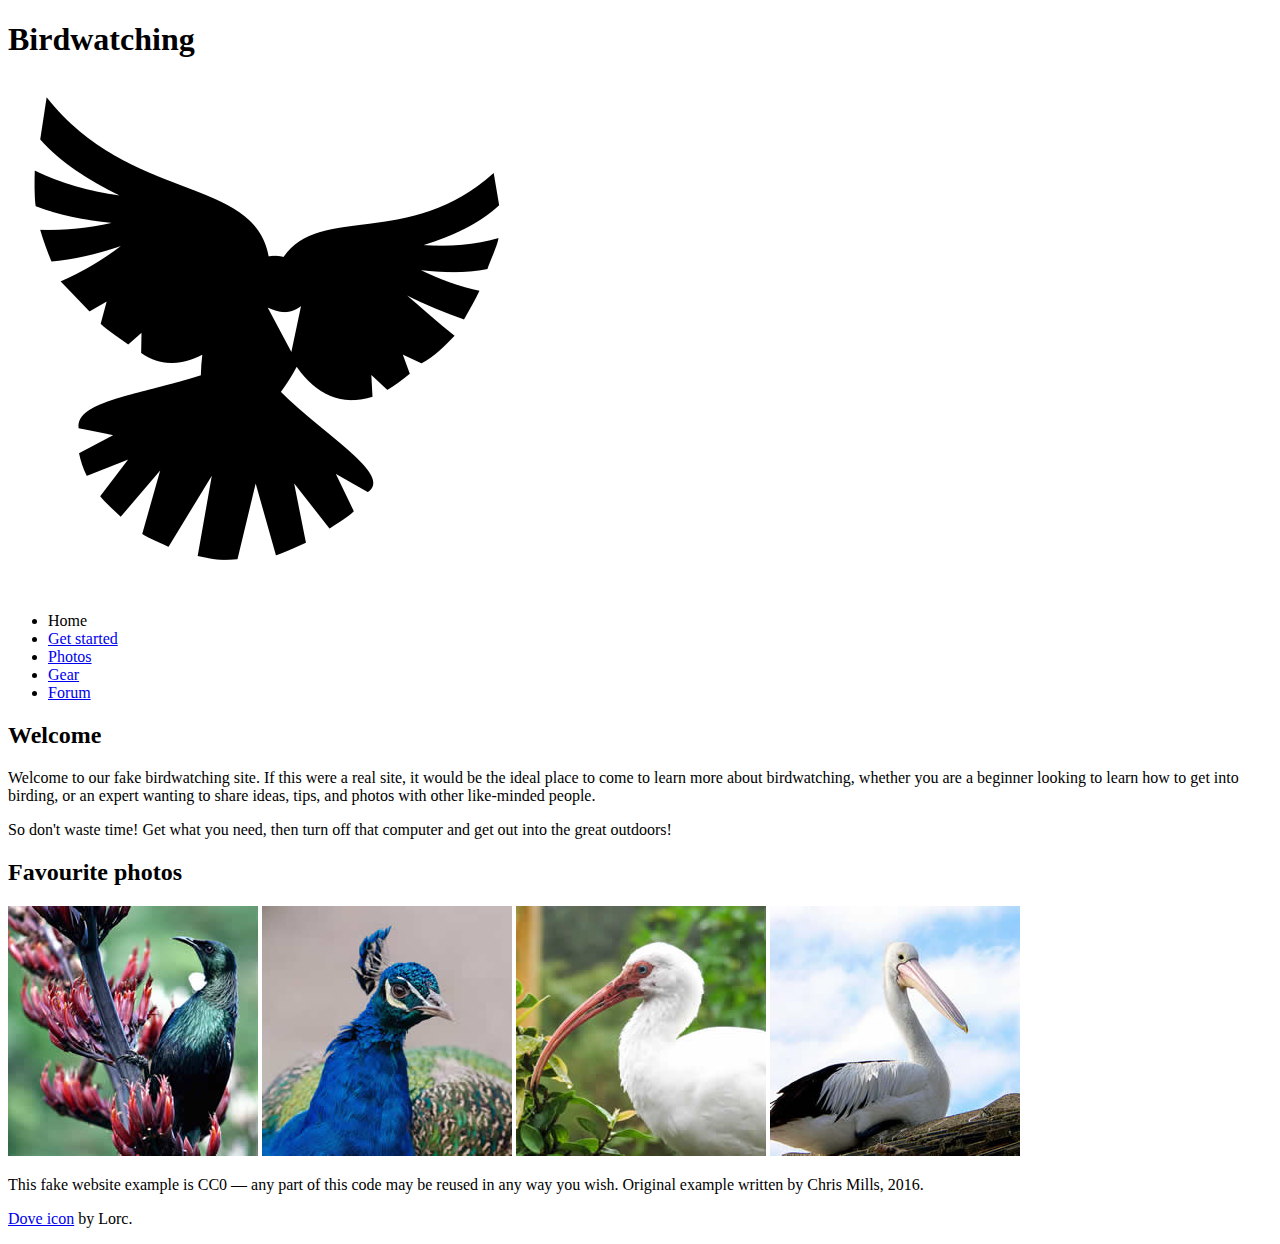
<file: ica/assets/index.html>
<!DOCTYPE html>
<html lang="en">
  <head>
    <meta charset="utf-8">
    <title>Birdwatching</title>
    <link href="https://fonts.googleapis.com/css?family=Roboto+Condensed:300%7CCinzel+Decorative:700" rel="stylesheet">

    <!--[if lt IE 9]>
      <script src="https://cdnjs.cloudflare.com/ajax/libs/html5shiv/3.7.3/html5shiv.js"></script>
    <![endif]-->
  </head>

  <body>

      <h1>Birdwatching</h1>
      <img src="dove.png" alt="a simple dove logo">


      <ul>
        <li><span>Home</span></li>
        <li><a href="#">Get started</a></li>
        <li><a href="#">Photos</a></li>
        <li><a href="#">Gear</a></li>
        <li><a href="#">Forum</a></li>
      </ul>


      <h2>Welcome</h2>

      <p>Welcome to our fake birdwatching site. If this were a real site, it would be the ideal place to come to learn more about birdwatching, whether you are a beginner looking to learn how to get into birding, or an expert wanting to share ideas, tips, and photos with other like-minded people.</p>

      <p>So don't waste time! Get what you need, then turn off that computer and get out into the great outdoors!</p>

      <h2>Favourite photos</h2>

      <a href="favorite-1.jpg"><img src="favorite-1_th.jpg" alt="Small black bird, black claws, long black slender beak, links to larger version of the image"></a>
      <a href="favorite-2.jpg"><img src="favorite-2_th.jpg" alt="Top half of a pretty bird with bright blue plumage on neck, light colored beak, blue headdress, links to larger version of the image"></a>
      <a href="favorite-3.jpg"><img src="favorite-3_th.jpg" alt="Top half of a large bird with white plumage, very long curved narrow light colored break, links to larger version of the image"></a>
      <a href="favorite-4.jpg"><img src="favorite-4_th.jpg" alt="Large bird, mostly white plumage with black plumage on back and rear, long straight white beak, links to larger version of the image"></a>


      <p>This fake website example is CC0 — any part of this code may be reused in any way you wish. Original example written by Chris Mills, 2016.</p>

      <p><a href="http://game-icons.net/lorc/originals/dove.html">Dove icon</a> by Lorc.</p>

  </body>
</html>
</file>
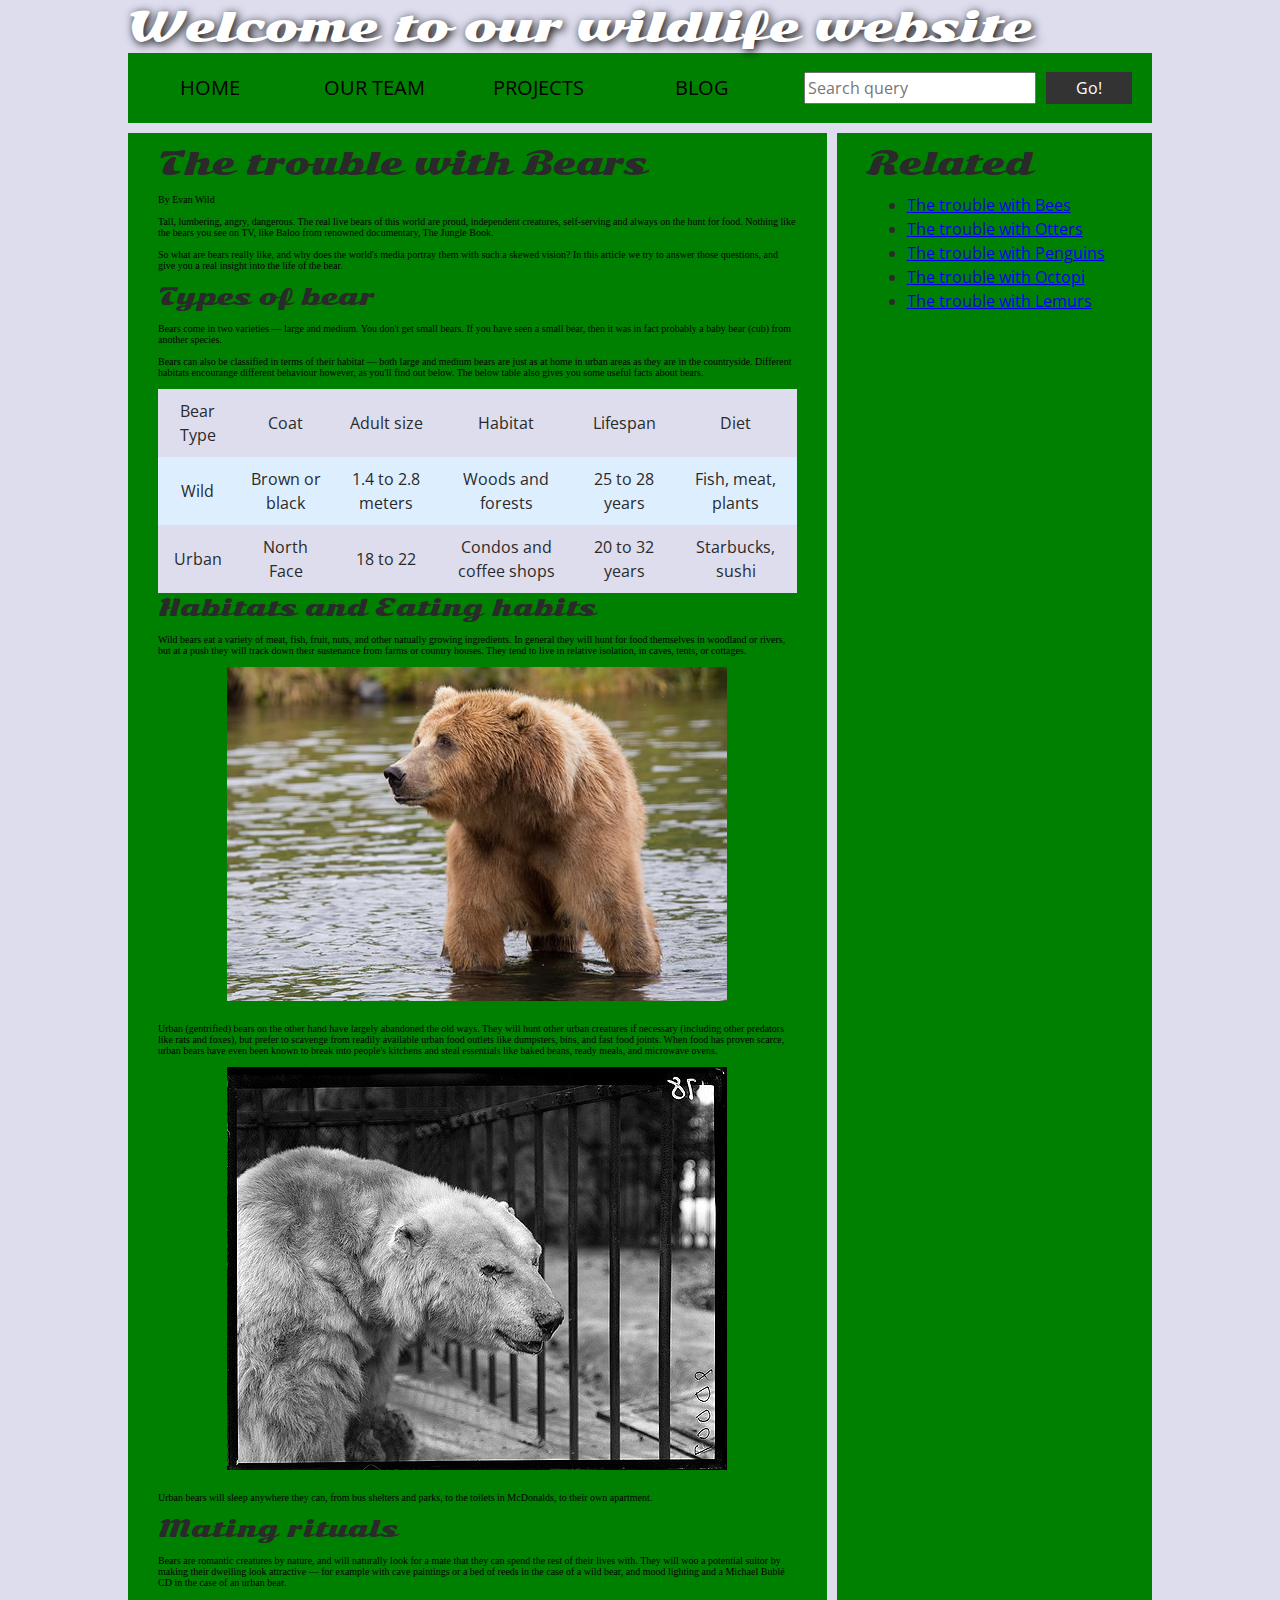
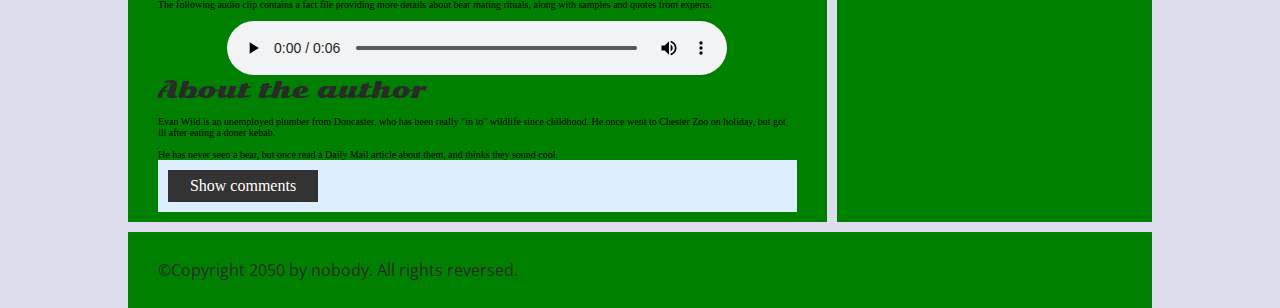
<file: wa/wa5/assessment-files/index.html>
<!DOCTYPE html>
<html>
  <head>
    <meta charset="utf-8">

    <title>Accessibility assessment</title>
    <link href="https://fonts.googleapis.com/css?family=Open+Sans+Condensed:300|Sonsie+One" rel="stylesheet" type="text/css">
    <link rel="stylesheet" href="style.css">

    <!-- the below three lines are a fix to get HTML5 semantic elements working in old versions of Internet Explorer-->
    <!--[if lt IE 9]>
      <script src="http://html5shiv.googlecode.com/svn/trunk/html5.js"></script>
    <![endif]-->
  </head>

  <body>
    <div class="header">
      <font size="7">Welcome to our wildlife website</font>
    </div>

    <div class="nav">
      <ul>
        <li><a href="#">Home</a></li>
        <li><a href="#">Our team</a></li>
        <li><a href="#">Projects</a></li>
        <li><a href="#">Blog</a></li>
      </ul>

      <form class="search">
        <input type="search" name="q" placeholder="Search query">
        <input type="submit" value="Go!">
      </form>
    </div>

    <main>
      <article>
        <font size="6">The trouble with Bears</font>
        <br><br>
        By Evan Wild
        <br><br>
        Tall, lumbering, angry, dangerous. The real live bears of this world are proud, independent creatures, self-serving and always on the hunt for food. Nothing like the bears you see on TV, like Baloo from renowned documentary, The Jungle Book.
        <br><br>
        So what are bears really like, and why does the world's media portray them with such a skewed vision? In this article we try to answer those questions, and give you a real insight into the life of the bear.
        <br><br>
        <font size="5">Types of bear</font>
        <br><br>
        Bears come in two varieties — large and medium. You don't get small bears. If you have seen a small bear, then it was in fact probably a baby bear (cub) from another species.
        <br><br>
        Bears can also be classified in terms of their habitat — both large and medium bears are just as at home in urban areas as they are in the countryside. Different habitats encourange different behaviour however, as you'll find out below. The below table also gives you some useful facts about bears.
        <br><br>
        <table>
          <thead>
            <tr>
              <td>Bear Type</td>
              <td>Coat</td>
              <td>Adult size</td>
              <td>Habitat</td>
              <td>Lifespan</td>
              <td>Diet</td>
            </tr>
          </thead>
          <tbody>
            <tr>
              <td>Wild</td>
              <td>Brown or black</td>
              <td>1.4 to 2.8 meters</td>
              <td>Woods and forests</td>
              <td>25 to 28 years</td>
              <td>Fish, meat, plants</td>
            </tr>
            <tr>
              <td>Urban</td>
              <td>North Face</td>
              <td>18 to 22</td>
              <td>Condos and coffee shops</td>
              <td>20 to 32 years</td>
              <td>Starbucks, sushi</td>
            </tr>
          </tbody>
        </table>

        <font size="5">Habitats and Eating habits</font>
        <br><br>
        Wild bears eat a variety of meat, fish, fruit, nuts, and other natually growing ingredients. In general they will hunt for food themselves in woodland or rivers, but at a push they will track down their sustenance from farms or country houses. They tend to live in relative isolation, in caves, tents, or cottages.
        <br><br>
        <img src="media/wild-bear.jpg">
        <br><br>
        Urban (gentrified) bears on the other hand have largely abandoned the old ways. They will hunt other urban creatures if necessary (including other predators like rats and foxes), but prefer to scavenge from readily available urban food outlets like dumpsters, bins, and fast food joints. When food has proven scarce, urban bears have even been known to break into people's kitchens and steal essentials like baked beans, ready meals, and microwave ovens.
        <br><br>
        <img src="media/urban-bear.jpg">
        <br><br>
        Urban bears will sleep anywhere they can, from bus shelters and parks, to the toilets in McDonalds, to their own apartment.
        <br><br>
        <font size="5">Mating rituals</font>
        <br><br>
        Bears are romantic creatures by nature, and will naturally look for a mate that they can spend the rest of their lives with. They will woo a potential suitor by making their dwelling look attractive — for example with cave paintings or a bed of reeds in the case of a wild bear, and mood lighting and a Michael Bublé CD in the case of an urban bear.
        <br><br>
        The following audio clip contains a fact file providing more details about bear mating rituals, along with samples and quotes from experts.
        <br><br>
        <audio controls>
          <source src="media/bear.mp3" type="audio/mp3">
          <source src="media/bear.ogg" type="audio/ogg">
          <p>It looks like your browser doesn't support HTML5 audio players.</p>
        </audio>

        <aside>

          <font size="5">About the author</font>
        <br><br>
          Evan Wild is an unemployed plumber from Doncaster, who has been really "in to" wildlife since childhood. He once went to Chester Zoo on holiday, but got ill after eating a doner kebab.
        <br><br>
          He has never seen a bear, but once read a Daily Mail article about them, and thinks they sound cool.

        </aside>
        <section class="comments">
          <div class="show-hide">Show comments</div>

          <div class="comment-wrapper">

            <font size="6">Add comment</font>

            <form class="comment-form">
              <div class="flex-pair">
                Your name:
                <input type="text" name="name" id="name" placeholder="Enter your name">
              </div>
              <div class="flex-pair">
                Your comment:
                <input type="text" name="comment" id="comment" placeholder="Enter your comment">
              </div>
              <div>
                <input type="submit" value="Submit comment">
              </div>
            </form>

            <font size="6">Comments</font>

            <ul class="comment-container">

              <li>

                <p>Bob Fossil</p>

                <p>Oh I am so glad you taught me all about the big brown angry guys in the woods. With their sniffing little noses and their bad attitudes, they can sure be a menace — I was thinking of putting them all in a truck and driving them outta here. I run a zoo, you know.</p>

              </li>

            </ul>

          </div>
        </section>
      </article>

      <div class="secondary">
        <font size="6">Related</font>

        <ul>
          <li><a href="#">The trouble with Bees</a></li>
          <li><a href="#">The trouble with Otters</a></li>
          <li><a href="#">The trouble with Penguins</a></li>
          <li><a href="#">The trouble with Octopi</a></li>
          <li><a href="#">The trouble with Lemurs</a></li>
        </ul>
      </div>
    </main>

    <footer>
      <p>©Copyright 2050 by nobody. All rights reversed.</p>
    </footer>

    <script src="main.js"></script>

  </body>
</html>
</file>
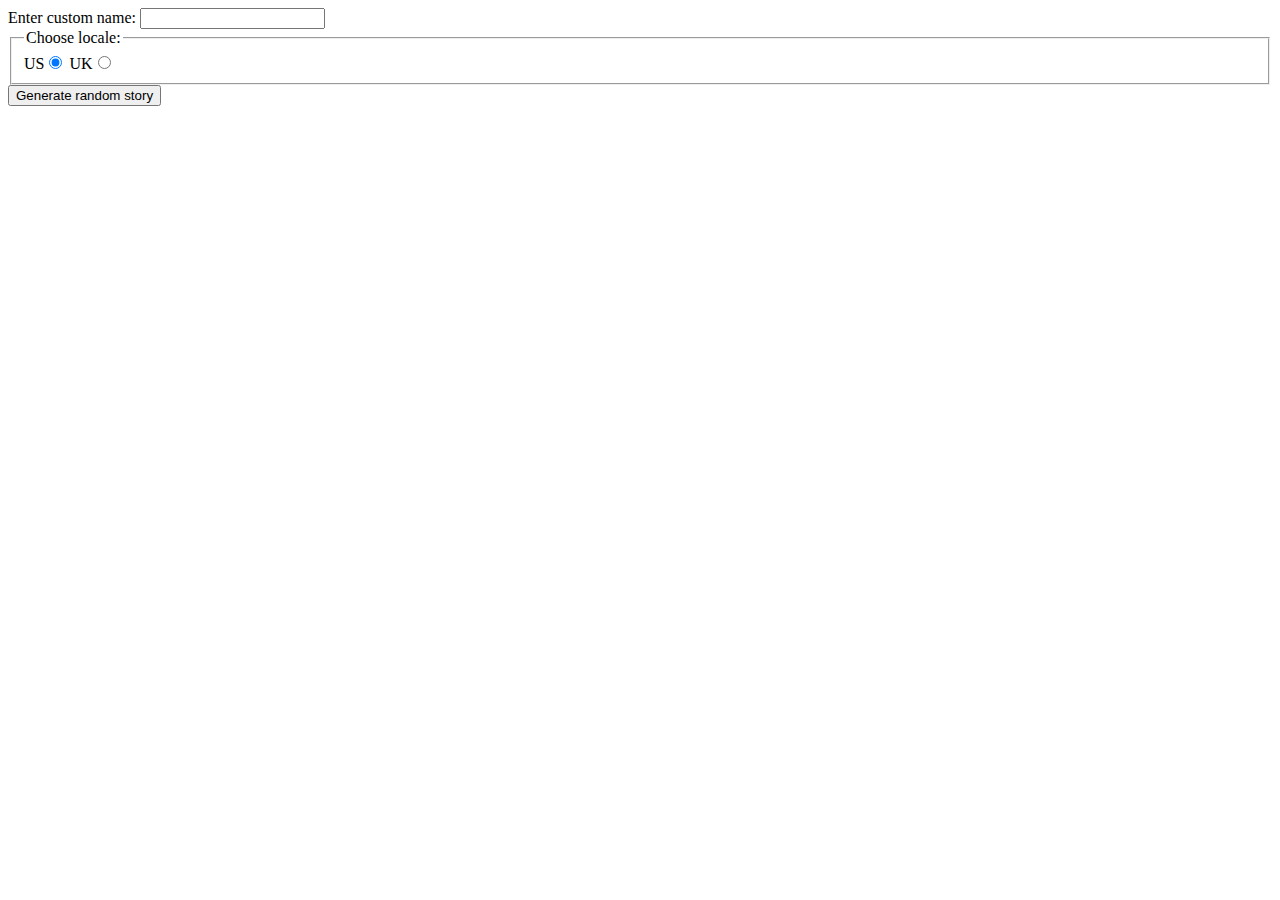
<file: ica/ica11.html>
<!DOCTYPE html>
<html lang="en">
    <head>
        <title>ICA11</title>
        <meta charset="UTF-8">
    </head>
<body>
    <div>
  <label for="custom-name">Enter custom name:</label>
  <input id="custom-name" type="text" placeholder="" />
</div>
<fieldset>
  <legend>Choose locale:</legend>
  <label for="us">US</label
  ><input id="us" type="radio" name="uk-us" value="us" checked />
  <label for="uk">UK</label
  ><input id="uk" type="radio" name="uk-us" value="uk" />
</fieldset>
<div>
  <button class="generate">Generate random story</button>
</div>
<!-- Thanks a lot to Willy Aguirre for his help with the code for this assessment -->
<p class="story"></p>
    <script>
// Complete variable definitions and random function
const customName = document.getElementById("custom-name");
const generateBtn = document.querySelector(".generate");
const story = document.querySelector(".story");

function randomValueFromArray(array) {
  const random = Math.floor(Math.random() * array.length);
  return array[random];
}

// Raw text strings
const characters = ["Ruby the Toad", "Don Don", "Jack the Giant"];
const places = ["the orange juice factory", "the dungeon", "Albuquerque"];
const events = ["flew to the nearest hardware store", "recited poetry on the spot", "chugged a gallon of milk"];

// Partial return random string function
function returnRandomStoryString() {
  const randomCharacter = randomValueFromArray(characters);
  const randomPlace = randomValueFromArray(places);
  const randomEvent = randomValueFromArray(events);

  let storyText = `It was 94 Fahrenheit outside, so ${randomCharacter} went for a walk. When they got to ${randomPlace}, they stared in horror for a few moments, then ${randomEvent}. Bob saw the whole thing, but was not surprised — ${randomCharacter} weighs 300 pounds, and it was a hot day.`;

  return storyText;
}

// Event listener and partial generate function definition
generateBtn.addEventListener("click", generateStory);

function generateStory() {
  let newStory = returnRandomStoryString();

  if (customName.value !== "") {
    const name = customName.value;
    newStory = newStory.replace("Bob", name);
  }

  if (document.getElementById("uk").checked) {
    const weight = `${Math.round(300 / 14)} stone`;
    const temperature = `${Math.round((94 - 32) * (5 / 9))} Celsius`;
    newStory = newStory.replace("300 pounds", weight);
    newStory = newStory.replace("94 Fahrenheit", temperature);
  }

  story.textContent = newStory;
  story.style.visibility = "visible";
}
    </script>

</body>
</html>
</file>
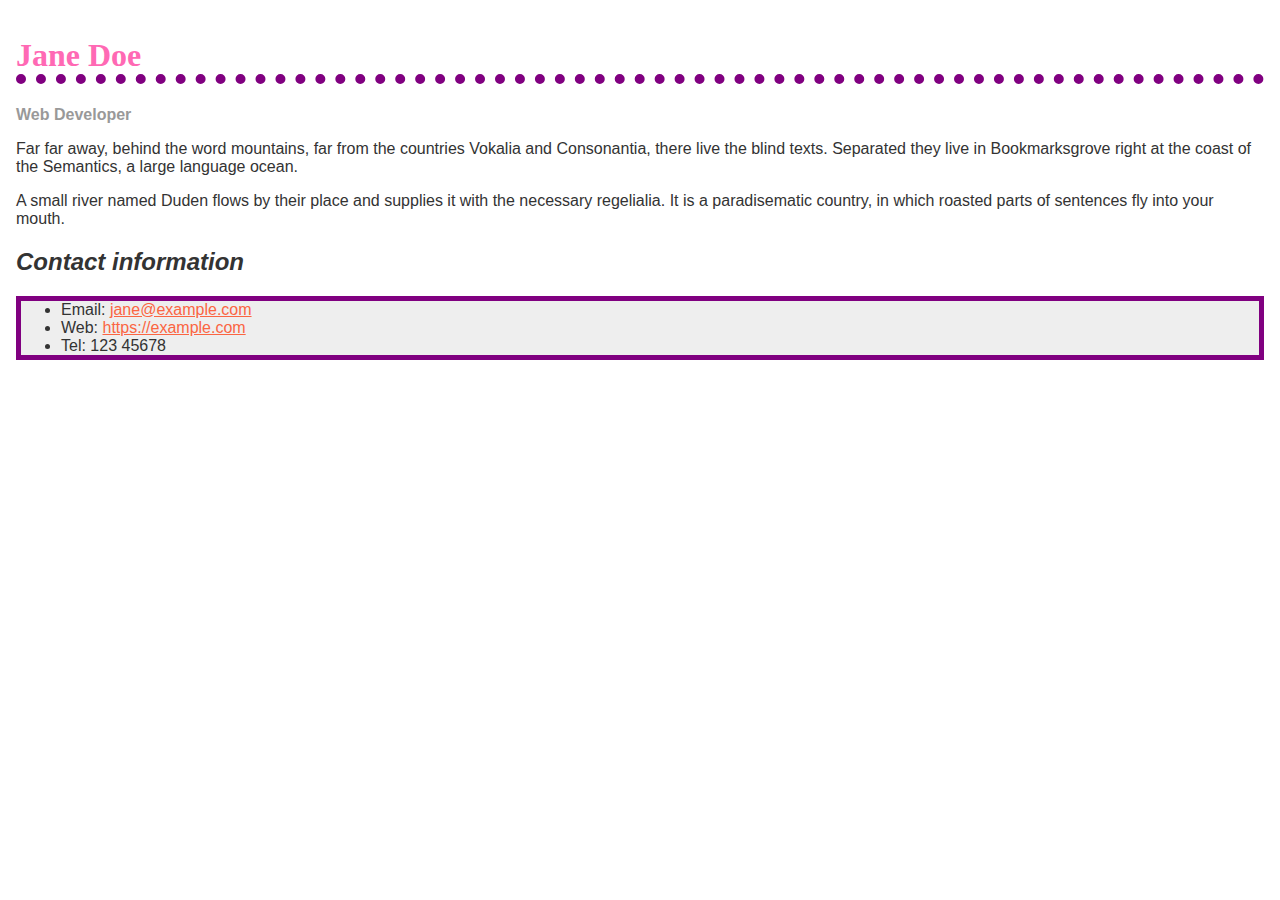
<file: ica/ica7.html>
<!doctype html>
<html lang="en">
  <head>
    <meta charset="utf-8" />
    <meta name="viewport" content="width=device-width" />
    <title>Formatting a biography</title>
    <link rel="stylesheet" href="css\ica7.css">
    
  </head>

  <body>
    <h1>Jane Doe</h1>
    <div class="job-title">Web Developer</div>
    <p>
      Far far away, behind the word mountains, far from the countries Vokalia
      and Consonantia, there live the blind texts. Separated they live in
      Bookmarksgrove right at the coast of the Semantics, a large language
      ocean.
    </p>

    <p>
      A small river named Duden flows by their place and supplies it with the
      necessary regelialia. It is a paradisematic country, in which roasted
      parts of sentences fly into your mouth.
    </p>

    <h2>Contact information</h2>
    <ul>
      <li>
        Email:
        <a href="mailto:jane@example.com">jane@example.com</a>
      </li>
      <li>
        Web:
        <a href="https://example.com">https://example.com</a>
      </li>
      <li>Tel: 123 45678</li>
    </ul>
  </body>
</html>
</file>
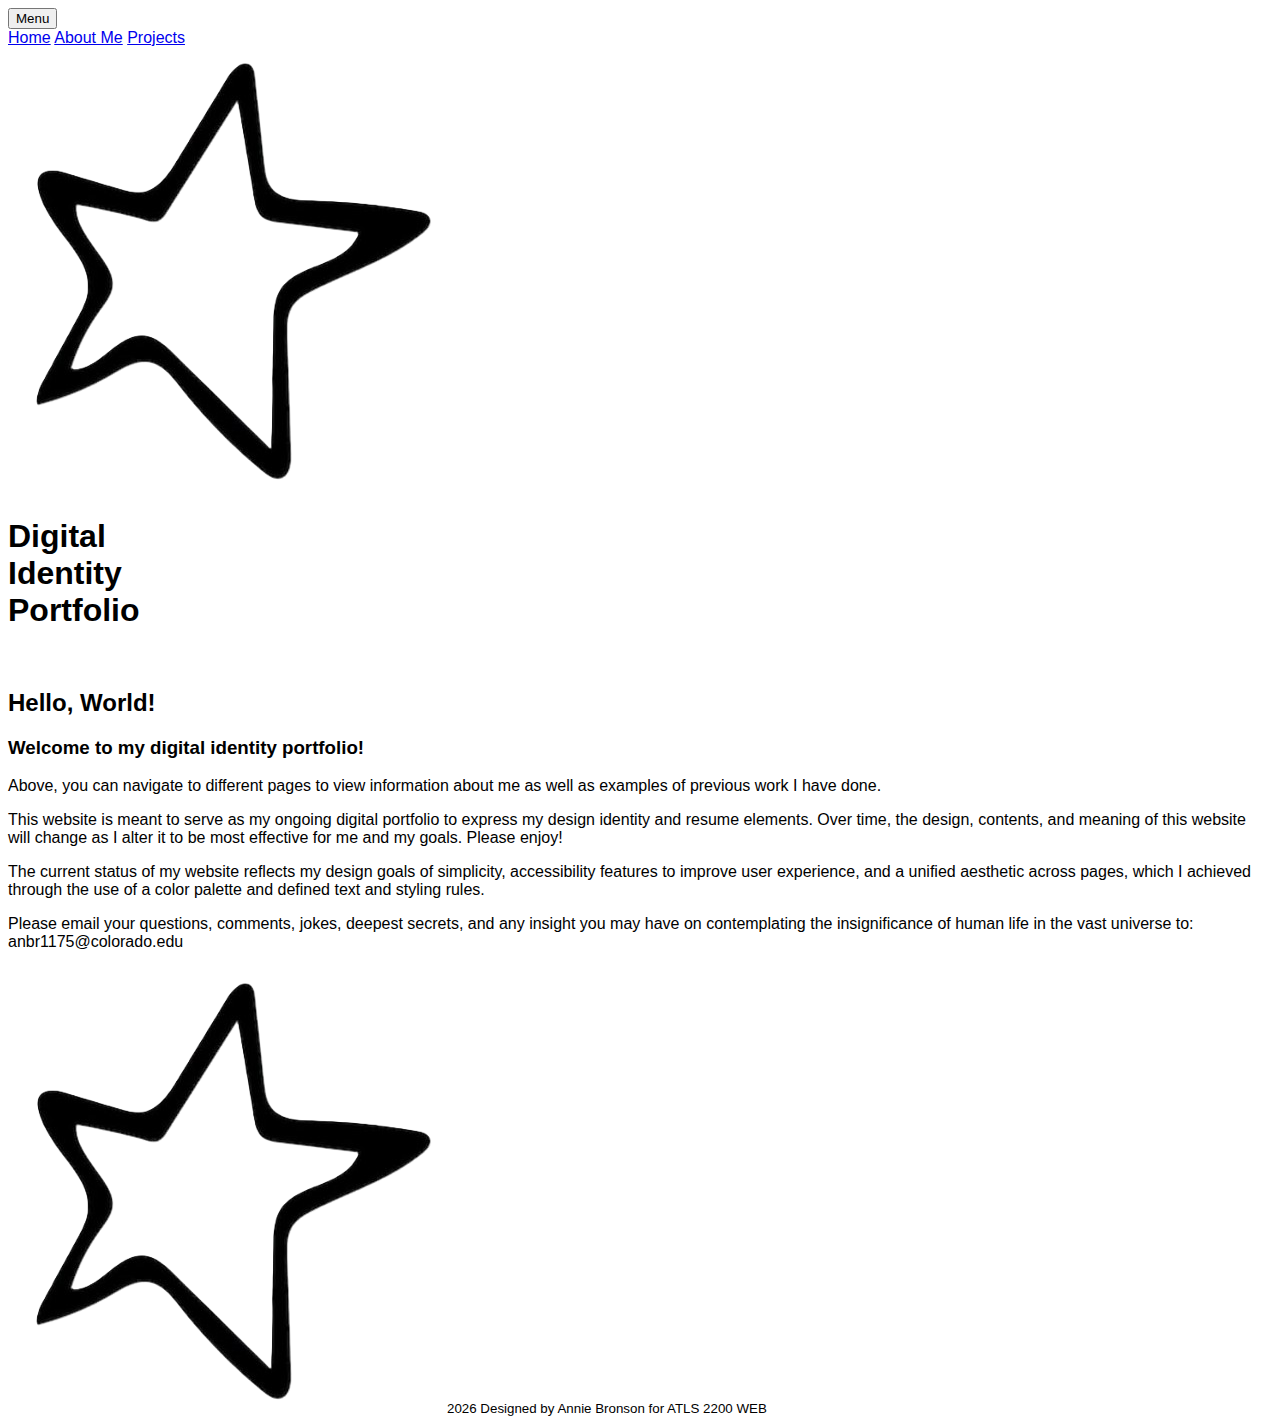
<file: midterm/dip.html>
<!DOCTYPE html>
<html lang="en">
    <head>
        <meta charset="UTF-8">
        <meta name="viewport" content="width=device-width, initial-scale=1.0">
        <title>Digital Identity Portfolio: Web Midterm</title>
        <link href="dip.css" rel="stylesheet">
        <link href="dip_abtme.html" rel="pages">
        <link href="dip_proj.html" rel="pages">
        <link rel="preconnect" href="https://fonts.googleapis.com">
        <link rel="preconnect" href="https://fonts.gstatic.com" crossorigin>
        <link href="https://fonts.googleapis.com/css2?family=Archivo+Black&family=SN+Pro:ital,wght@0,200..900;1,200..900&display=swap" rel="stylesheet">
    </head>

    <body>

        <header>            
            
            <nav class="menu">
                <div class="dropdown">
                    <button class="dropbtn">Menu</button>
                    <div class="dropdown-contents">
                        <a href="dip.html">Home</a>
                        <a href="dip_abtme.html">About Me</a>
                        <a href="dip_proj.html">Projects</a>
                    </div>
                </div>
            </nav>
            <img src="whitestar.png" alt="star" class="starmain">
            <h1>Digital<br>Identity<br>Portfolio</h1>
        </header>

        <section>
            <br>
            <h2>Hello, World!</h2>
        </section>

        <article>
            <h3>Welcome to my digital identity portfolio!</h3>
            <p>Above, you can navigate to different pages to view information about me as well as examples of previous work I have done.</p>
            <p>This website is meant to serve as my ongoing digital portfolio to express my design identity and resume elements. Over time, the design, contents, and meaning of this website will change as I alter it to be most effective for me and my goals. Please enjoy!</p>
            <p>The current status of my website reflects my design goals of simplicity, accessibility features to improve user experience, and a unified aesthetic across pages, which I achieved through the use of a color palette and defined text and styling rules.</p>
            <p>Please email your questions, comments, jokes, deepest secrets, and any insight you may have on contemplating the insignificance of human life in the vast universe to: anbr1175@colorado.edu </p>
        </article>


        <footer>
            <img src="whitestar.png" alt="star" class="star"><small>2026 Designed by Annie Bronson for ATLS 2200 WEB</small>
        </footer>
    </body>

</html>
</file>
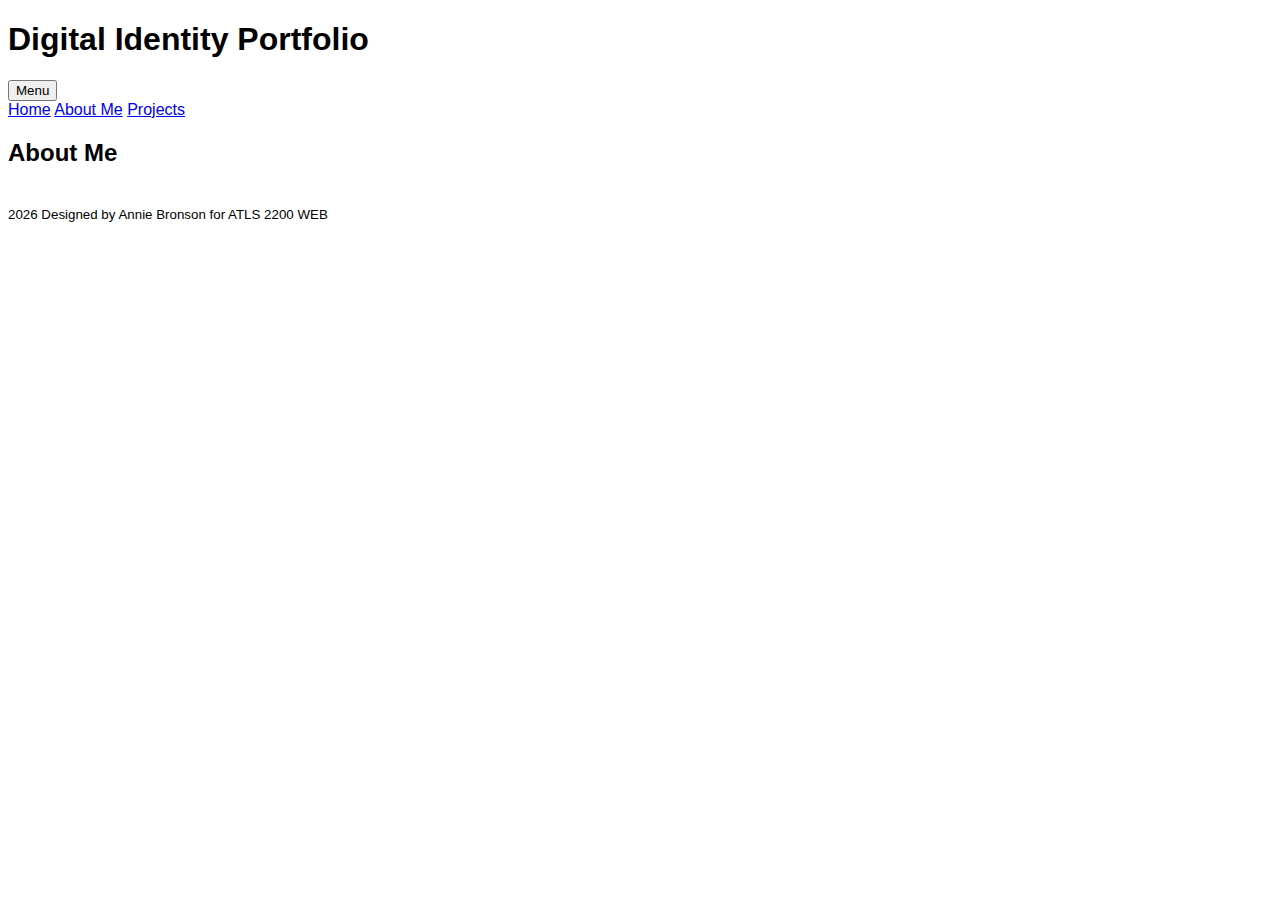
<file: midterm/dip_abtme.html>
<!DOCTYPE html>
<html lang="en">
    <head>
        <meta charset="UTF-8">
        <meta name="viewport" content="width=device-width, initial-scale=1.0">
        <title>Digital Identity Portfolio: Web Midterm</title>
        <link href="dip.css" rel="stylesheet">
        <link href="dip.html">
        <link href="dip_proj.html">
        <link rel="preconnect" href="https://fonts.googleapis.com">
        <link rel="preconnect" href="https://fonts.gstatic.com" crossorigin>
        <link href="https://fonts.googleapis.com/css2?family=Archivo+Black&family=SN+Pro:ital,wght@0,200..900;1,200..900&display=swap" rel="stylesheet">
    </head>

    <body>

        <header>            
            <span><h1>Digital Identity Portfolio</h1></span>
            <nav class="menu">
                <div class="dropdown">
                    <button class="dropbtn">Menu</button>
                    <div class="dropdown-contents">
                        <a href="dip.html">Home</a>
                        <a href="dip_abtme.html">About Me</a>
                        <a href="dip_proj.html">Projects</a>
                    </div>
                </div>
            </nav>
        </header>

        <section>
            <h2>About Me</h2>
        </section>


        <footer>
        <small> 
            <br>2026 Designed by Annie Bronson for ATLS 2200 WEB 
        </small>
        </footer>
    </body>

</html>
</file>
<file: wa/wa5/assessment-files/style.css>
/* || General setup */

html, body {
  margin: 0;
  padding: 0;
}

html {
  font-size: 10px;
  background-color: #dde;
}

body {
  width: 80%;
  min-width: 1024px;
  margin: 0 auto;
}

/* || typography */

font[size="7"], font[size="6"], font[size="5"] {
  font-family: 'Sonsie One', cursive;
  color: #2a2a2a;
}

p, input, li, table, label {
  font-family: 'Open Sans Condensed', sans-serif;
  color: #2a2a2a;
}

font[size="7"] {
  font-size: 4rem;
  text-align: center;
  color: white;
  text-shadow: 2px 2px 10px black;
}

font[size="6"] {
  font-size: 3rem;
  text-align: center;
}

font[size="5"] {
  font-size: 2.2rem;
}

p, li, table {
  font-size: 1.6rem;
  line-height: 1.5;
}

/* || header layout */

div[class="nav"], article, footer, .secondary {
  background-color: green;
}

article, footer, .secondary {
  padding: 10px 30px;
}

article {
  margin-right: 10px;
}

div[class="nav"] {
  height: 50px;
  background-color: ff80ff;
  display: flex;
  padding: 1% 0;
  margin-bottom: 10px;
}

div[class="nav"] ul {
  padding: 0;
  list-style-type: none;
  flex: 2;
  display: flex;
}

div[class="nav"] li {
  display: inline;
  text-align: center;
  flex: 1;
}

div[class="nav"] a {
  display: inline-block;
  font-size: 2rem;
  text-transform: uppercase;
  text-decoration: none;
  color: black;
}

div[class="nav"] .search {
  flex: 1;
  display: flex;
  align-items: center;
  height: 100%;
  padding: 0 2em;
}

.search input {
  font-size: 1.6rem;
  height: 32px;
}

.search input[type="search"] {
  flex: 3;
}

.search input[type="submit"] {
  flex: 1;
  margin-left: 1rem;
  background: #333;
  border: 0;
  color: white;
}

/* || main layout */

main {
  display: flex;
}

article {
  flex: 5;
}

.secondary {
  flex: 2;
}

footer {
  margin-top: 10px;
}

/* Table styling */

table {
  width: 100%;
  background-color: #dde;
  border-collapse: collapse;
}

th, td {
  padding: 10px;
}

td {
  text-align: center;
}

th[scope="col"] {
  border-bottom: 1px solid black;
}

tbody tr:nth-child(odd) {
  background-color: #def;
}

/* styling content images and audio */

img, audio {
  display: block;
  margin: 0 auto;
}

audio {
  width: 500px;
}

/* Comments styling */

.comments {
  background-color: #def;
  padding: 10px;
}

.show-hide {
  cursor: pointer;
}

.comments font[size="6"] {
  font-size: 2rem;
}

.comments font[size="6"]:nth-of-type(2) {
  margin-bottom: 0;
}

.comment-form {
  margin-bottom: 3rem;
}

.comment-form .flex-pair {
  display: flex;
  padding: 0 3rem 1rem;
}

.comment-form label {
  align-self: center;
  flex: 2;
  text-align: right;
}

.comment-form input {
  margin-left: 1rem;
  flex: 6;
}

.show-hide {
  text-align: center;
  width: 150px;
}

.comment-form input, .comment-form label, .show-hide {
  font-size: 1.6rem;
  line-height: 32px;
}

.comment-form input[type="submit"], .show-hide {
  background: #333;
  border: 0;
  color: white;
}

.comment-form input[type="submit"] {
  width: 30%;
  display: block;
  margin: 0 auto;
}

.comment-container {
  margin-top: 0;
}

.comment-container li {
  list-style-type: none;
  display: flex;
}

.comment-container li p:nth-child(1) {
  flex: 1;
  font-weight: bold;
}

.comment-container li p:nth-child(2) {
  flex: 5;
}
</file>
<file: midterm/dip.css>
body {
    font-family: Helvetica, sans-serif;
}
</file>
